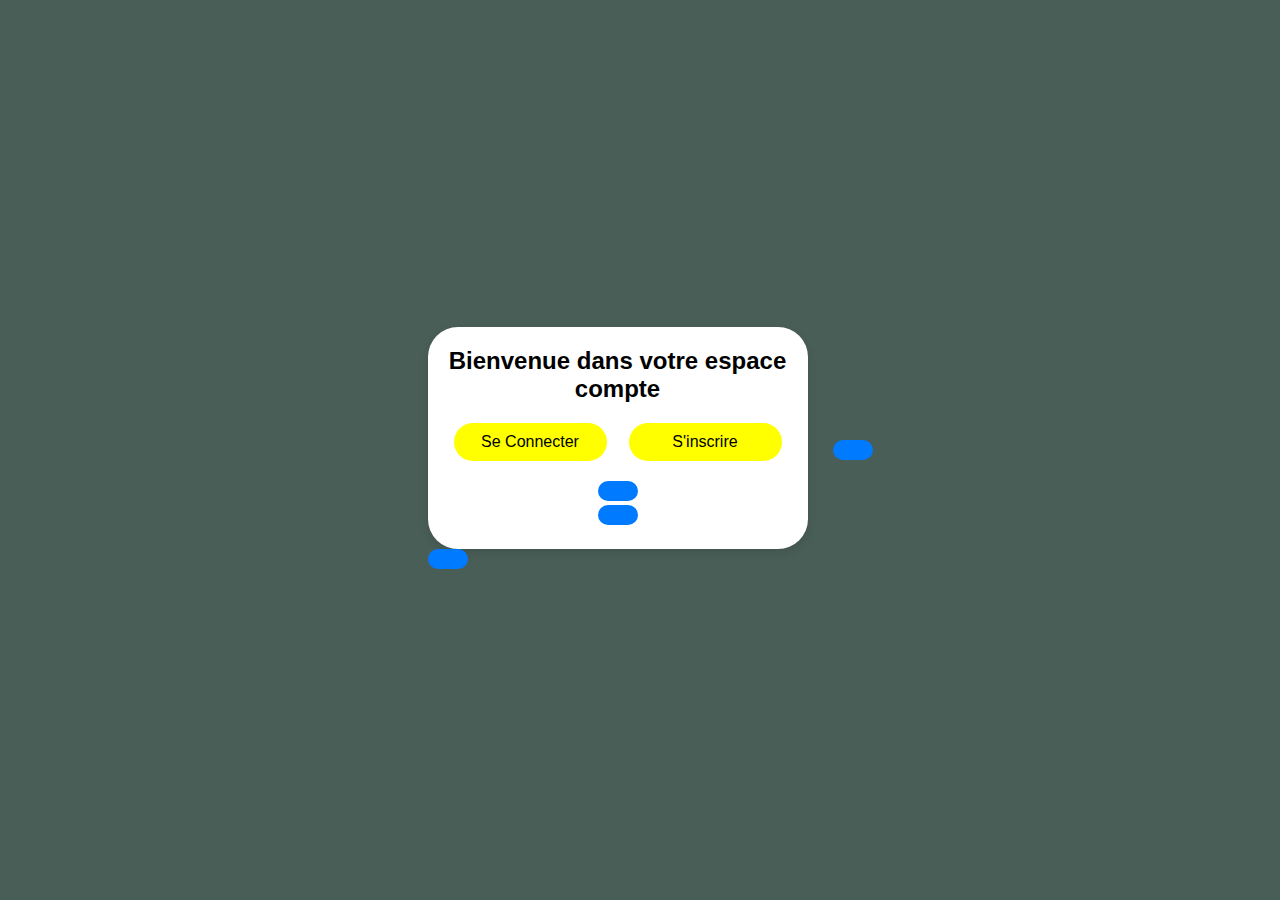
<file: ComptePage.html>
<!DOCTYPE html>
<html lang="fr">

<head>
    <meta charset="UTF-8">
    <meta name="viewport" content="width=device-width, initial-scale=1.0">
    <meta http-equiv="X-Content-Type-Options" content="nosniff">
    <meta http-equiv="X-Frame-Options" content="DENY">
    <meta name="referrer" content="strict-origin-when-cross-origin">
    <title>Page Compte</title>
    <link rel="stylesheet" href="css/CompteStyle.css">
</head>

<body>
    <div class="bg_full">
        <div class="compte-container">
            <h1>Bienvenue dans votre espace compte</h1>
            <div class="auth-buttons">
                <!-- Boutons pour basculer entre les formulaires -->
                <button class="active" onclick="showForm('sign-in-form')">Se Connecter</button>
                <button onclick="showForm('sign-up-form')">S'inscrire</button>
            </div>
            <!-- Bouton pour retourner à l'accueil -->
            <div class="home-button-container">
                <a href="index.html" class="home-button">
            </div>
            <!-- Formulaire de connexion -->
            <div class="auth-form" id="sign-in-form">
                <h2>Se connecter</h2>
                <form id="login-form" action="backend/login.php" method="POST">
                    <input type="email" name="email" placeholder="Email" required />
                    <input type="password" name="password" placeholder="Mot de passe" required />
                    <button type="submit">Connexion</button>
                </form>

                <button class="back-button" onclick="backToMain()">Retour</button>
            </div>

            <!-- Formulaire d'inscription -->
            <div class="auth-form" id="sign-up-form" style="display: none;">
                <h2>Créer un compte</h2>
                <form id="signup-form" action="backend/signup.php" method="POST">
                    <input type="text" name="name" placeholder="Nom complet" required />
                    <input type="email" name="email" placeholder="Email" required />
                    <input type="password" name="password" placeholder="Mot de passe" required />
                    <button type="submit">S'inscrire</button>
                </form>

                <button class="back-button" onclick="backToMain()">Retour</button>
            </div>
        </div>
    </div>


    <script src="js/csrf.js"></script>
    <script src="js/auth.js"></script>
    <script src="js/scriptComptePageLogin-form.js"></script>
    <script src="js/scriptComptePageSignup-form.js"></script>
    <script src="js/scriptComptePage.js"></script>

</body>

</html>
</file>
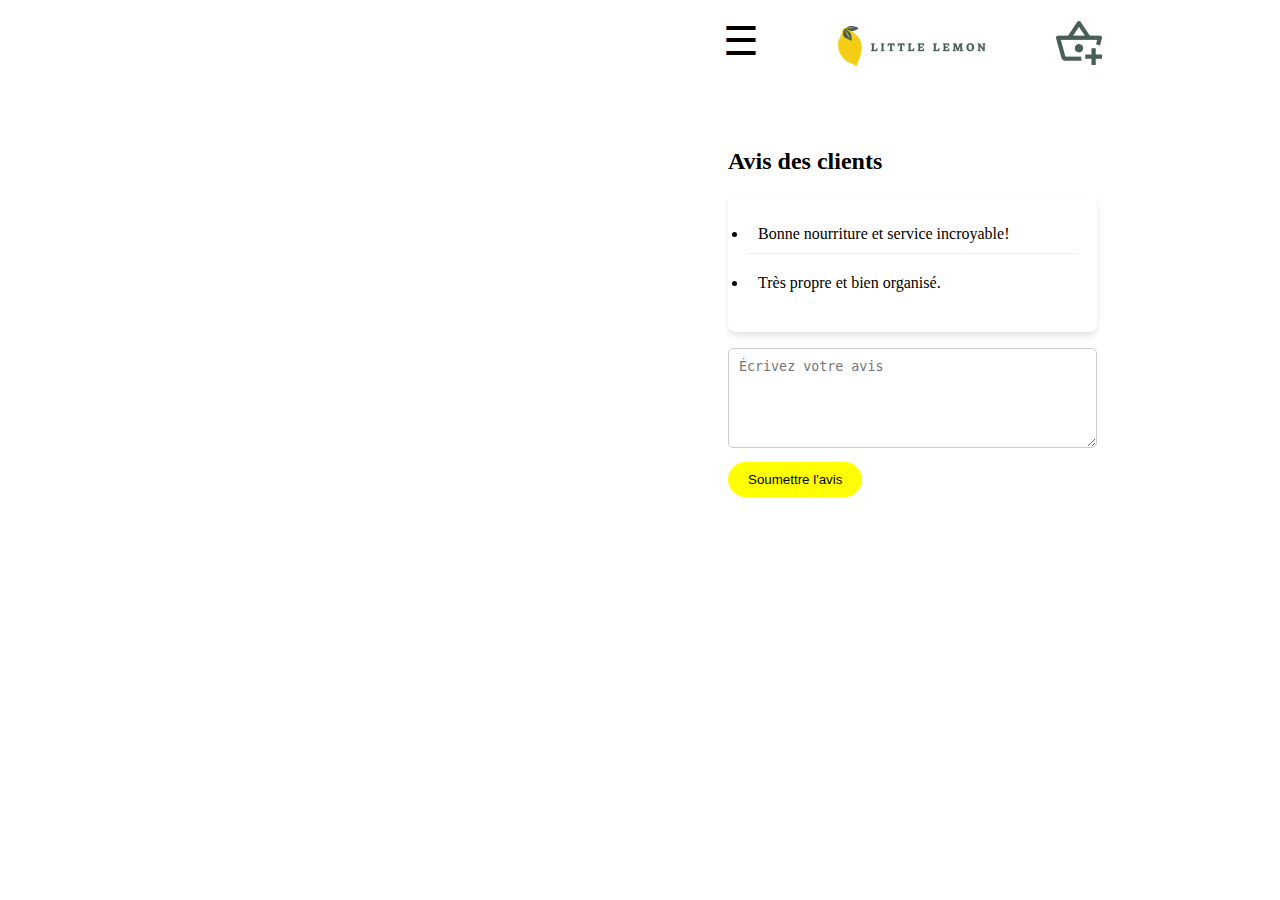
<file: ReviewPage.html>
<!DOCTYPE html>
<html lang="fr">

<head>
    <meta charset="UTF-8">
    <meta name="viewport" content="width=device-width, initial-scale=1.0">
    <meta http-equiv="X-Content-Type-Options" content="nosniff">
    <meta http-equiv="X-Frame-Options" content="DENY">
    <meta name="referrer" content="strict-origin-when-cross-origin">
    <title>Customer Reviews</title>
    <link rel="stylesheet" href="css/Reviews.css">
    <link rel="stylesheet" href="css/DropdownMenu.css">

</head>

<body>
    <div class="center-main">
        <div class="dropdown-container">
            <button class="menu-button" id="menu-button">
                <span class="trait">☰</span>
            </button>

            <div class="img">
                <!-- <img src="./assets/logo.png" alt="Logo"> -->
            </div>

            <a href="ComptePage.html"> <button class="compte">
                    <div class="compt"></div>
                </button>
            </a>
            <div class="menu-content" id="menu-content">
                <ul>
                    <li><a href="index.html">Home</a></li>
                    <li><a href="ReservationPage.html">Reservations</a></li>
                    <li><a href="ReviewPage.html">Reviews</a></li>
                </ul>
            </div>
        </div>
        <div class="reviews">
            <h2>Avis des clients</h2>

            <!-- Affichage des avis existants -->
            <ul id="reviews-list">
                <li>Bonne nourriture et service incroyable!</li>
                <li>Très propre et bien organisé.</li>
            </ul>

            <!-- Zone de saisie de la nouvelle revue -->
            <textarea id="new-review" placeholder="Écrivez votre avis"></textarea>

            <!-- Bouton pour soumettre la revue -->
            <button class="but_review_succes" onclick="handleReviewSubmit()">
                Soumettre l'avis
            </button>

            <!-- Message de confirmation après soumission -->
            <p id="success-message" class="success-message" style="display: none;">
                Votre avis a été soumis avec succès !
            </p>
        </div>
    </div>

    <script src="js/csrf.js"></script>
    <script src="js/auth.js"></script>
    <script src="js/script.js"></script>
    <script src="js/scriptReviewPage.js"></script>


</body>

</html>
</file>
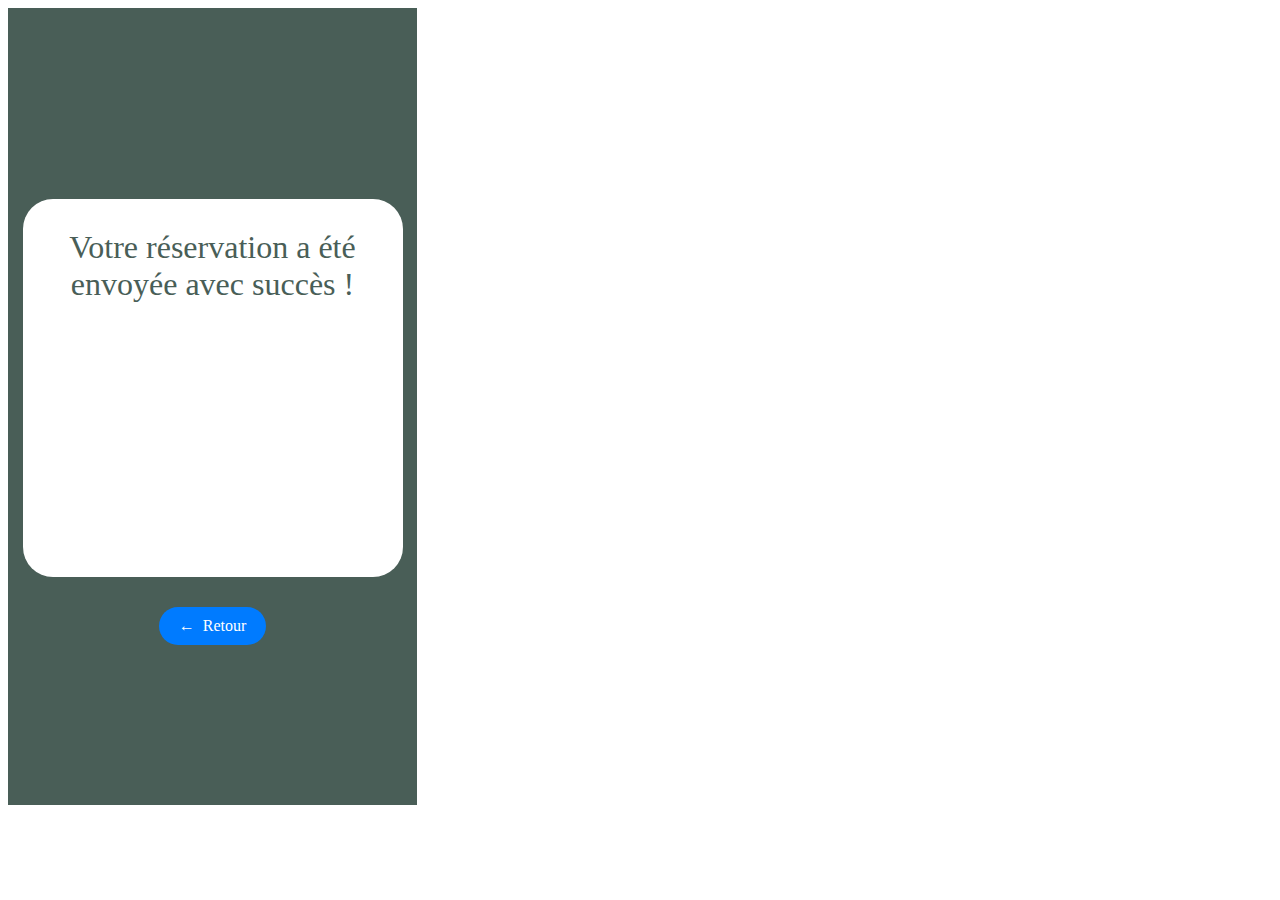
<file: SuccesPage.html>
<!DOCTYPE html>
<html lang="fr">

<head>
    <meta charset="UTF-8">
    <meta name="viewport" content="width=device-width, initial-scale=1.0">
    <meta http-equiv="X-Content-Type-Options" content="nosniff">
    <meta http-equiv="X-Frame-Options" content="DENY">
    <meta name="referrer" content="strict-origin-when-cross-origin">
    <title>Réservation réussie</title>
    <link rel="stylesheet" href="css/Succes.css">
</head>

<body>
    <div class="bg-full_page_succes">
        <div class="bg_succes">
            <div class="succes_text1">
                Votre réservation a été envoyée avec succès !
            </div>

        </div>
        <a class="back-home-button_succes" href="index.html" data-discover="true">
            <span class="back-home-button_fleche">← </span>
            <span class="back_text">Retour</span>
        </a>
    </div>
</body>

</html>
</file>
<file: css/CompteStyle.css>
* {
    margin: 0;
    padding: 0;
    box-sizing: border-box;
}

body {
    font-family: Arial, sans-serif;
    background-color: #495e57;
    display: flex;
    justify-content: center;
    align-items: center;
    height: 100vh;
}

/* Conteneur principal */
.bg_full {
    width: 100%;
    max-width: 425px;
    padding: 20px;
}

/* Conteneur du contenu */
.compte-container {
    background-color: #ffffff;
    border-radius: 30px;
    width: 100%;
    max-width: 380px;
    padding: 20px;
    text-align: center;
    box-shadow: 0 4px 10px rgba(0, 0, 0, 0.1);
}

/* Titre principal */
h1 {
    font-size: 1.5em;
    margin-bottom: 20px;
}

/* Boutons de navigation */
.auth-buttons {
    margin: 20px 0;
    display: flex;
    justify-content: space-around;
    gap: 10px;
}

.auth-buttons button {
    width: 45%;
    padding: 10px;
    font-size: 1em;
    border: none;
    border-radius: 30px;
    cursor: pointer;
    background-color: yellow;
    color: black;
    transition: transform 0.2s ease;
}

.auth-buttons button:hover {
    transform: scale(1.05);
}

/* Formulaires */
.auth-form {
    display: none; /* Cacher les formulaires par défaut */
    animation: fadeIn 0.3s ease;
}

.auth-form input {
    width: calc(100% - 20px);
    margin: 10px auto;
    padding: 10px;
    border: 1px solid #ccc;
    border-radius: 30px;
    display: block;
}

.auth-form button {
    width: 100%;
    padding: 10px;
    background: #28a745;
    color: white;
    border: none;
    border-radius: 30px;
    cursor: pointer;
    font-size: 1em;
}

.auth-form button.back-button {
    background-color: #007bff;
    margin-top: 10px;
}

/* Animations */
@keyframes fadeIn {
    from {
        opacity: 0;
        transform: scale(0.95);
    }
    to {
        opacity: 1;
        transform: scale(1);
    }
}

/* Conteneur du bouton */
.home-button-container {
    margin-top: 20px;
    text-align: center;
}

/* Bouton "Page d'accueil" */
.home-button {
    display: inline-block;
    padding: 10px 20px;
    background-color: #007bff;
    color: white;
    text-decoration: none;
    font-size: 1em;
    border-radius: 30px;
    transition: background-color 0.3s ease, transform 0.2s ease;
}

.home-button:hover {
    background-color: #0056b3;
    transform: scale(1.05);
}
</file>
<file: css/Reviews.css>
* {

    max-width: 425px;
    box-sizing: border-box;
    /* background-color: white; */
  }

   /* Review Page */
   .reviews {
    max-width: 600px;
    margin: 0 auto;
    padding: 40px 20px;
    color: black;
  }
  
  .center-main{
    left: 700px;
    position: relative;
  }

  .reviews ul {
    background: #fff;
    border-radius: 8px;
    box-shadow: 0 4px 6px rgba(0, 0, 0, 0.1);
    padding: 20px;
  }
  
  .reviews li {
    margin-bottom: 10px;
    padding: 10px;
    border-bottom: 1px solid #eee;
  }
  
  .reviews li:last-child {
    border-bottom: none;
  }
  
  .reviews textarea {
    width: 100%;
    height: 100px;
    border: 1px solid #ccc;
    border-radius: 5px;
    padding: 10px;
    color: black;
  }
  
  .reviews button {
    display: inline-block;
    padding: 10px 20px;
    background-color: yellow;
    color: black;
    border: none;
    border-radius: 30px;
    margin-top: 10px;
    cursor: pointer;
    transition: background-color 0.3s;
  }
  
  .reviews button:hover {
    background-color: yellow;
  }
</file>
<file: css/DropdownMenu.css>
/* DropdownMenu.css */

.dropdown-container {
    position: relative;
    width: 425px;
    align-items: flex-start;
    display: flex;
    background-color: white;
    height: 80px;
  }
  
  .trait{
    font-size: 2.5em;
    background-color: white;
    color: black;
  }

  .img{
    height: 40px;
    width: 148px;
    left: 130px;
    top: 18px;
    background-image: url(../assets/Logo.png);
    position: relative;
  }

  .menu-button {
    position: absolute;
    background-color: white;
    color: white;
    border: none;
    padding: 10px 15px;
    font-size: 16px;
    cursor: pointer;
    transition: background-color 0.3s ease;
    align-items: flex-start;
    display: flex;
    height: 80px;
  }
  
  /* .menu-button:hover {
     background-color: #0056b3;
  } */
  
  .menu-content {
    position: absolute;
    top: 80px;
    left: -300px; /* Start hidden off-screen */
    width: 100%;
    max-width: 425px;
    background-color: #f9f9f9;
    /* border: 1px solid #ccc; */
    /* border-radius: 8px; */
    box-shadow: 0 4px 6px rgba(0, 0, 0, 0.1);
    /* padding: 20px; */
    opacity: 0;
    transform: translateX(-100px);
    transition: all 0.4s ease;
    z-index: 3;

  }
  
  .menu-content.open {
    left: 0px; /* Moves the div to the right */
    opacity: 1;
    transform: translateX(0);
  }
  
  .menu-content h2 {
    margin-top: 0;
    font-size: 1.2rem;
    color: #007BFF;
    justify-content: center;
    display: flex;
  }
  
  .menu-content ul {
    list-style: none;
    padding: 0;
   
  }
  
  .menu-content li {
    margin-bottom: 10px;
    justify-content: center;
    display: flex;
  }
  
  .menu-content a {
    color: #333;
    text-decoration: none;
    font-weight: bold;
  }
  
  .menu-content a:hover {
    color: #007BFF;
  }

  .compte{
    background-image: url(../assets/Vector.png);
    height: 44px;
    width: 46px;
    position: relative;
    left: 200px;
    top: 13px;
    background-color: white;
    border: none;
  }
</file>
<file: css/Succes.css>
* {
  max-width: 425px;
  box-sizing: border-box;
}

.bg-full_page_succes {
  background-color: #495e57;
  color: #495e57;
  height: 797px;
  width: 100%;
  display: flex;
  justify-content: center;
  align-items: center;
  flex-direction: column;
}

.bg_succes {
  background-color: white;
  height: 378px;
  width: 380px;
  border-radius: 30px;
  padding: 30px;
  box-sizing: border-box;
  text-align: center;
}

.succes_text1 {
  font-size: 2em;
  margin-bottom: 20px;
}

/* .succes_text2 {
  font-size: 1.3em;
  margin-bottom: 40px;
  top: 30px;
  position: relative;
} */

.back-home-button_succes {
  top: 30px;
  position: relative;
  display: flex;
  align-items: center;
  justify-content: center;
  padding: 10px 20px;
  background-color: #007bff;
  color: white;
  text-decoration: none;
  font-size: 16px;
  border-radius: 30px;
  width: auto;
  height: auto;
  text-align: center;
  transition: background-color 0.3s ease;
}

.back-home-button_succes:hover {
  background-color: #0056b3;
}

.back-home-button_fleche {
  margin-right: 8px;
}

.back_text {
  font-size: 1em;
}
</file>
